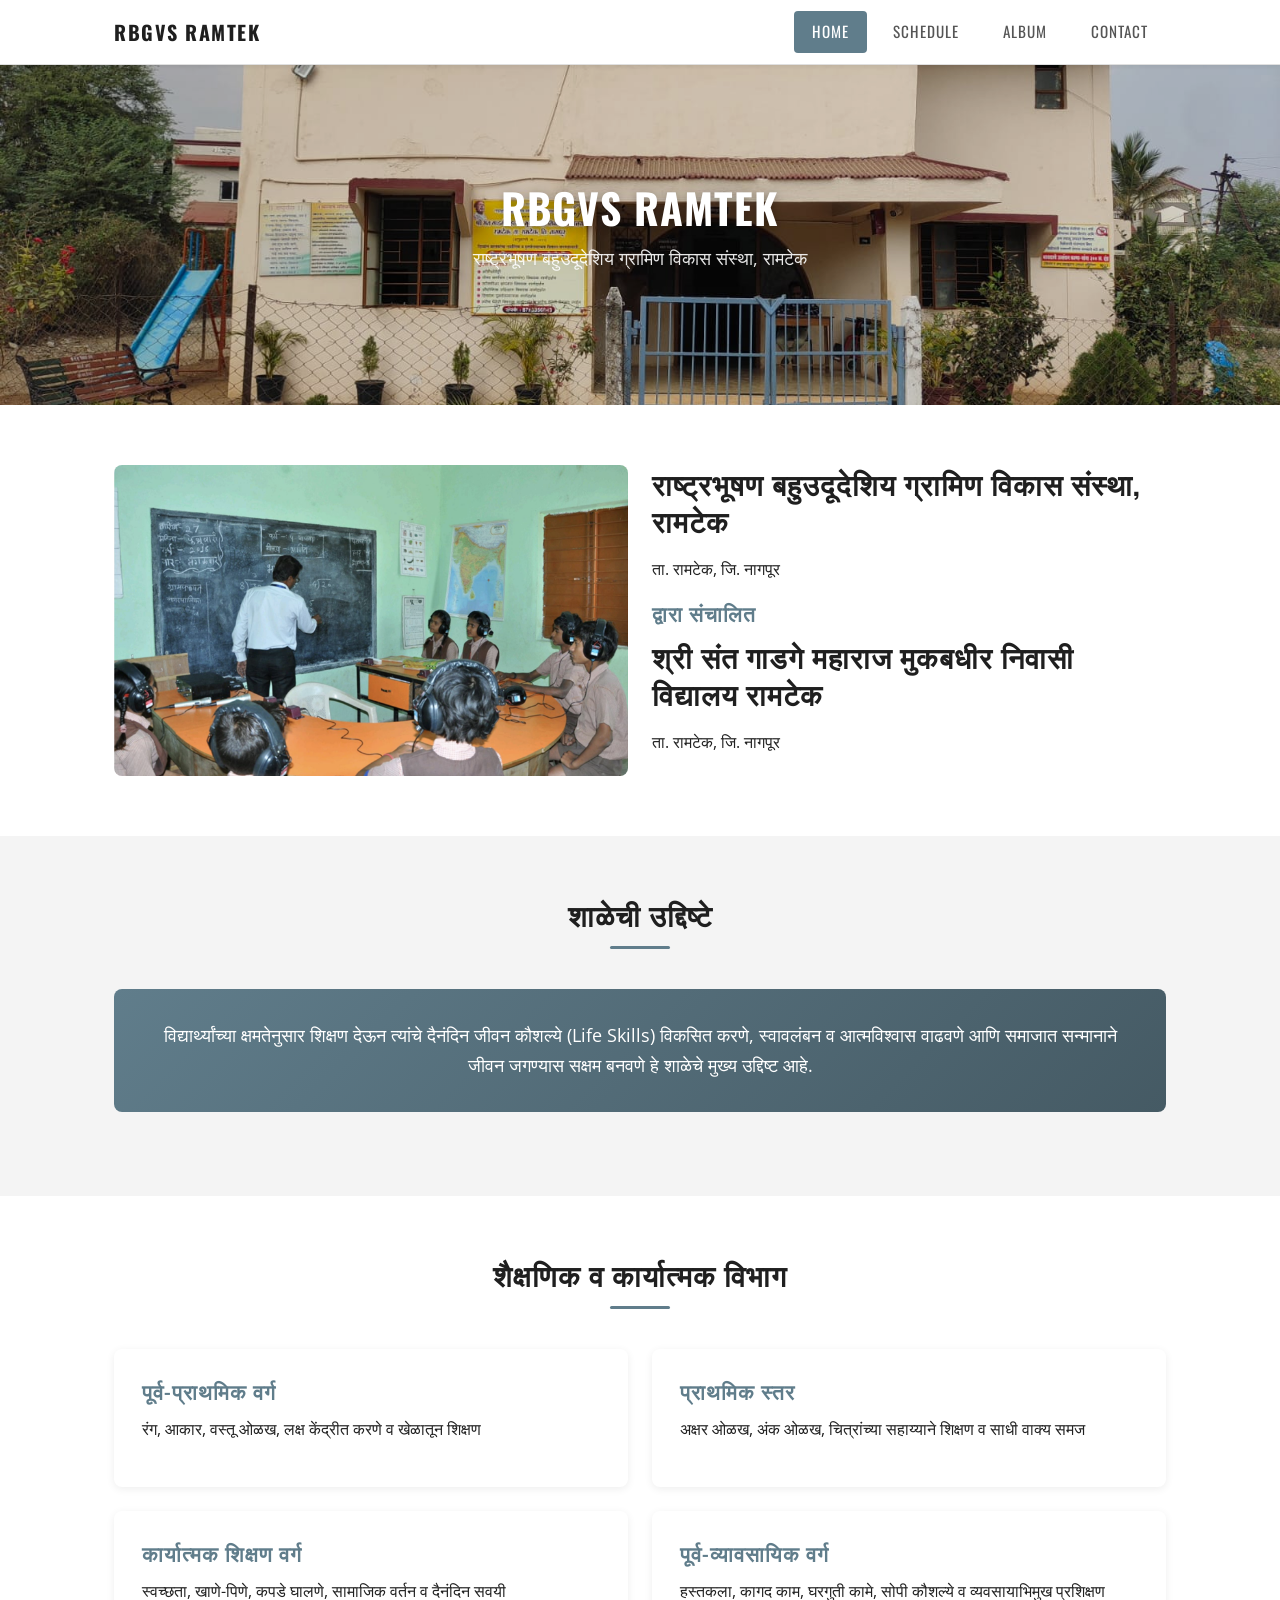
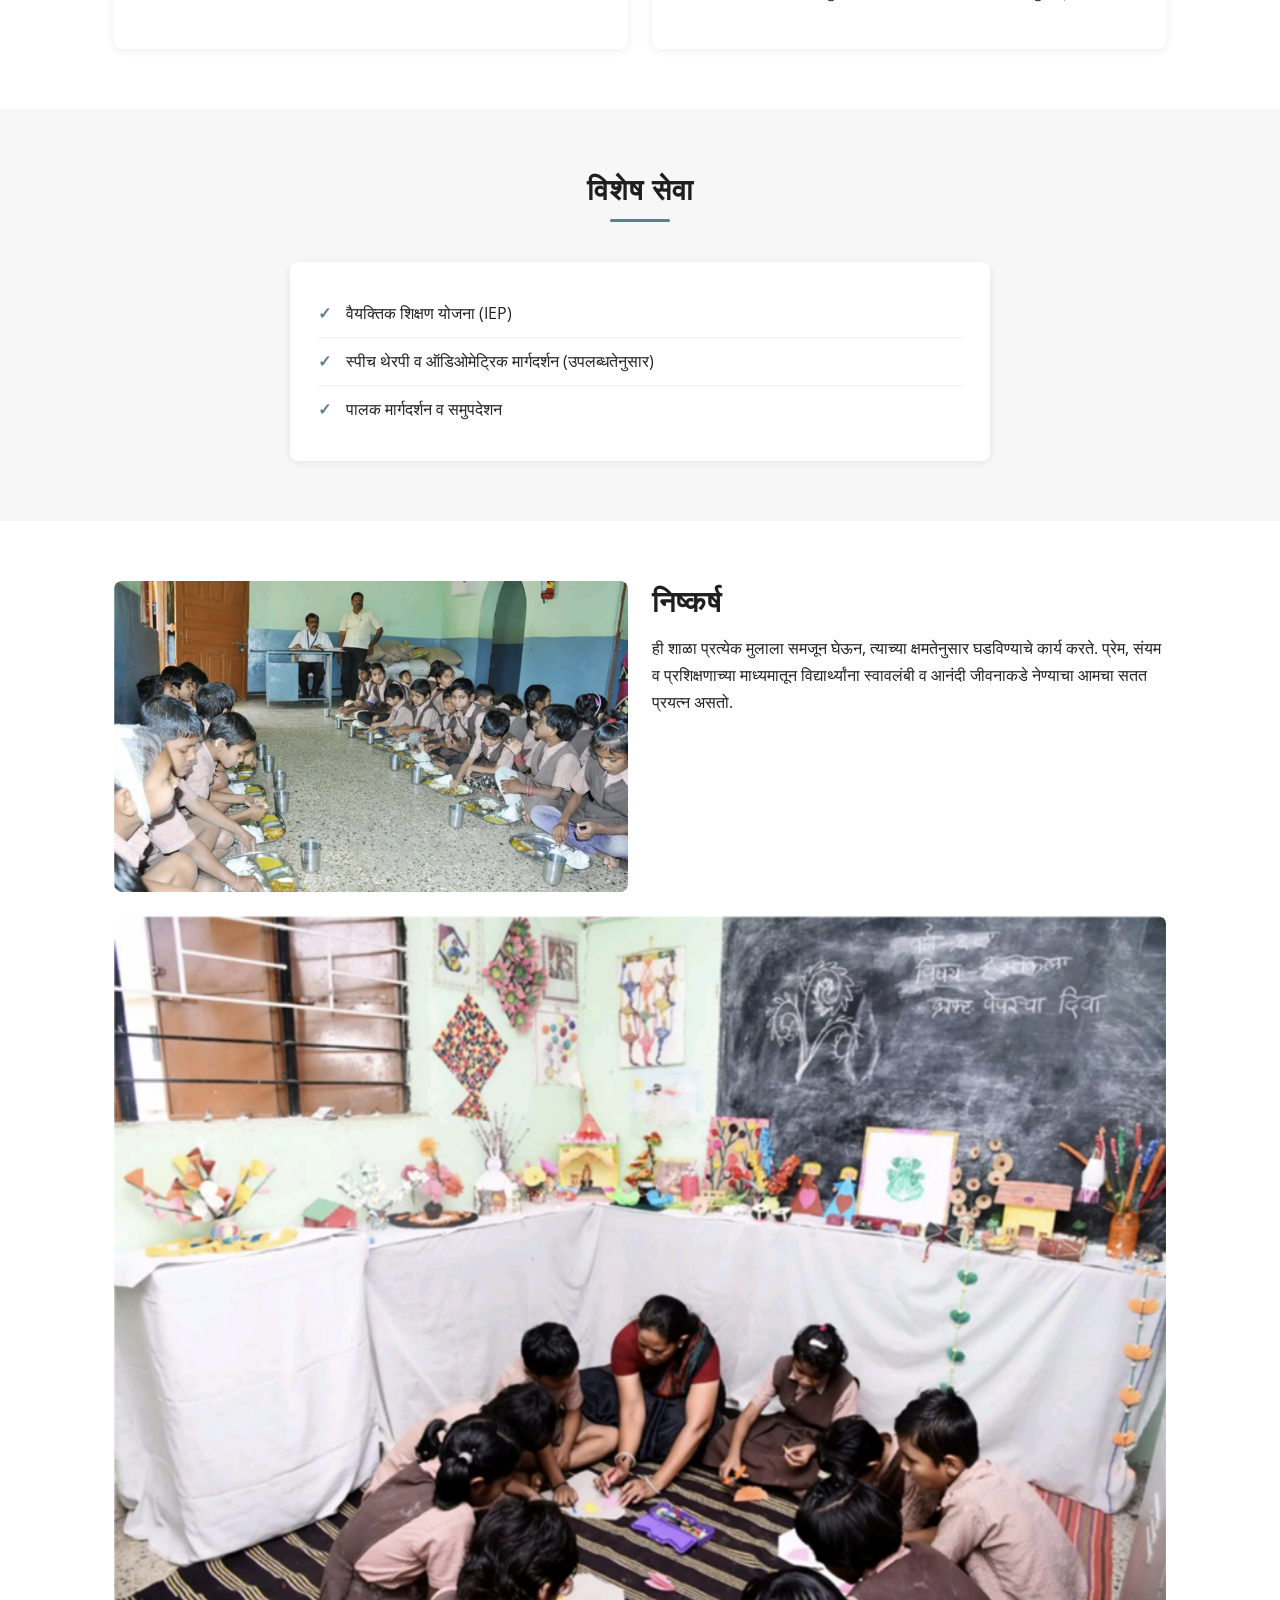
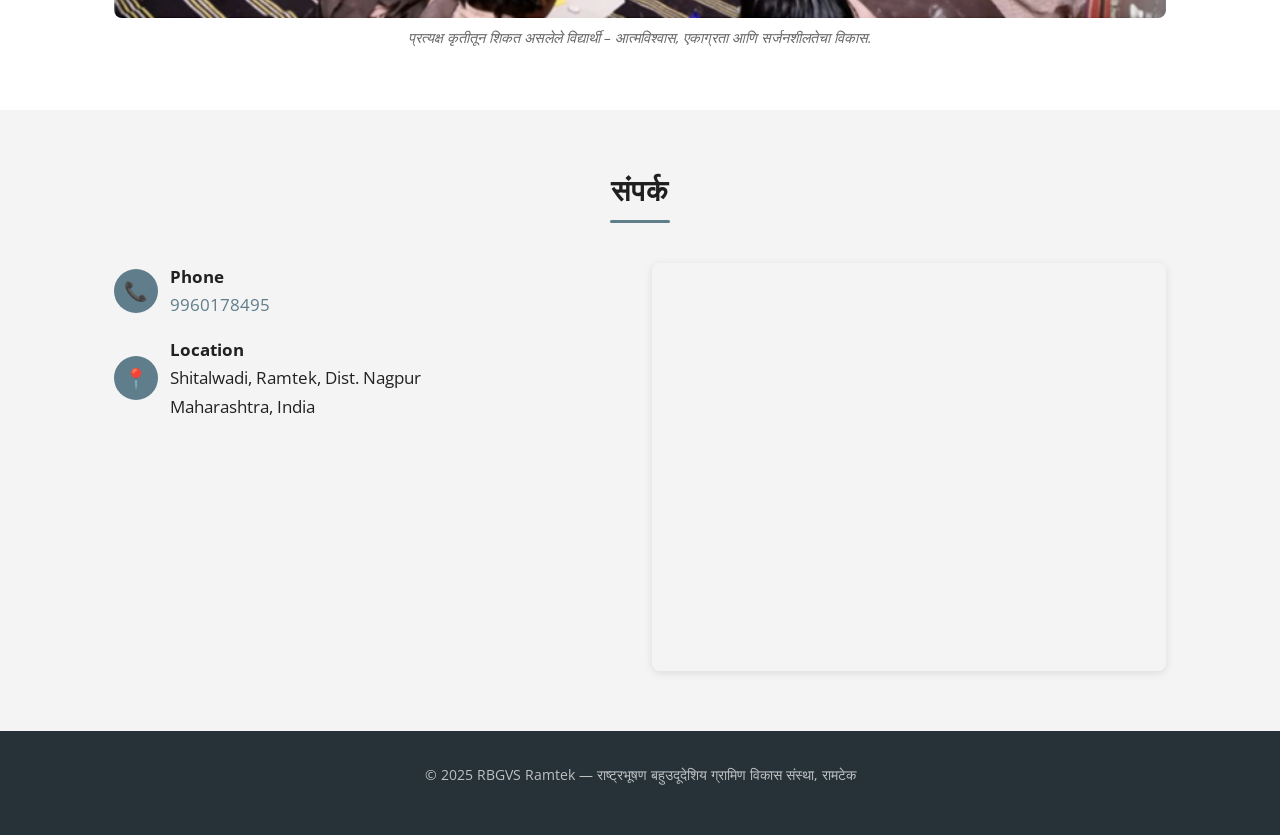
<file: index.html>
<!DOCTYPE html>
<html lang="mr">

<head>
  <meta charset="UTF-8">
  <meta name="viewport" content="width=device-width, initial-scale=1.0">
  <title>RBGVS Ramtek — Home</title>
  <meta name="description"
    content="राष्ट्रभूषण बहुउदूदेशिय ग्रामिण विकास संस्था, रामटेक — श्री संत गाडगे महाराज मुकबधीर निवासी विद्यालय">
  <meta property="og:title" content="RBGVS Ramtek">
  <meta property="og:image"
    content="https://lh3.googleusercontent.com/sitesv/[base64]w1280">
  <link rel="preconnect" href="https://fonts.googleapis.com">
  <link rel="preconnect" href="https://fonts.gstatic.com" crossorigin>
  <link
    href="https://fonts.googleapis.com/css2?family=Oswald:wght@400;600;700&family=Open+Sans:wght@400;600;700&display=swap"
    rel="stylesheet">
  <link rel="icon" type="image/png" href="main.png">
  <link rel="stylesheet" href="css/style.css">
</head>

<body>

  <!-- Navigation -->
  <nav class="navbar">
    <div class="container">
      <a href="index.html" class="navbar-brand">RBGVS Ramtek</a>
      <button class="nav-toggle" aria-label="Toggle navigation"
        onclick="document.querySelector('.nav-links').classList.toggle('open')">☰</button>
      <ul class="nav-links">
        <li><a href="index.html" class="active">Home</a></li>
        <li><a href="schedule.html">Schedule</a></li>
        <li><a href="album.html">Album</a></li>
        <li><a href="contact.html">Contact</a></li>
      </ul>
    </div>
  </nav>

  <!-- Hero Section -->
  <section class="hero" style="background-image: url('main.png');">
    <div class="hero-content">
      <h1>RBGVS Ramtek</h1>
      <p>राष्ट्रभूषण बहुउदूदेशिय ग्रामिण विकास संस्था, रामटेक</p>
    </div>
  </section>

  <!-- About Section -->
  <section class="section">
    <div class="container">
      <div class="grid-2">
        <div>
          <img src="1.png" alt="RBGVS Ramtek" style="border-radius: 8px;">
        </div>
        <div>
          <h2>राष्ट्रभूषण बहुउदूदेशिय ग्रामिण विकास संस्था, रामटेक</h2>
          <p>ता. रामटेक, जि. नागपूर</p>
          <h3 style="text-transform: none; color: #607D8B;">द्वारा संचालित</h3>
          <h2>श्री संत गाडगे महाराज मुकबधीर निवासी विद्यालय रामटेक</h2>
          <p>ता. रामटेक, जि. नागपूर</p>
        </div>
      </div>
    </div>
  </section>

  <!-- School Objectives -->
  <section class="section section--grey">
    <div class="container">
      <h2 class="section-title">शाळेची उद्दिष्टे</h2>
      <div class="highlight-box mb-3">
        <p style="font-size: 1.1rem; margin-bottom: 0;">
          विद्यार्थ्यांच्या क्षमतेनुसार शिक्षण देऊन त्यांचे दैनंदिन जीवन कौशल्ये (Life Skills) विकसित करणे, स्वावलंबन व
          आत्मविश्वास वाढवणे आणि समाजात सन्मानाने जीवन जगण्यास सक्षम बनवणे हे शाळेचे मुख्य उद्दिष्ट आहे.
        </p>
      </div>
    </div>
  </section>

  <!-- Academic & Functional Departments -->
  <section class="section">
    <div class="container">
      <h2 class="section-title">शैक्षणिक व कार्यात्मक विभाग</h2>
      <div class="grid-2">
        <div class="card">
          <h3>पूर्व-प्राथमिक वर्ग</h3>
          <p>रंग, आकार, वस्तू ओळख, लक्ष केंद्रीत करणे व खेळातून शिक्षण</p>
        </div>
        <div class="card">
          <h3>प्राथमिक स्तर</h3>
          <p>अक्षर ओळख, अंक ओळख, चित्रांच्या सहाय्याने शिक्षण व साधी वाक्य समज</p>
        </div>
        <div class="card">
          <h3>कार्यात्मक शिक्षण वर्ग</h3>
          <p>स्वच्छता, खाणे-पिणे, कपडे घालणे, सामाजिक वर्तन व दैनंदिन सवयी</p>
        </div>
        <div class="card">
          <h3>पूर्व-व्यावसायिक वर्ग</h3>
          <p>हस्तकला, कागद काम, घरगुती कामे, सोपी कौशल्ये व व्यवसायाभिमुख प्रशिक्षण</p>
        </div>
      </div>
    </div>
  </section>

  <!-- Special Services -->
  <section class="section section--light">
    <div class="container">
      <h2 class="section-title">विशेष सेवा</h2>
      <div class="card" style="max-width: 700px; margin: 0 auto;">
        <ul class="styled-list">
          <li>वैयक्तिक शिक्षण योजना (IEP)</li>
          <li>स्पीच थेरपी व ऑडिओमेट्रिक मार्गदर्शन (उपलब्धतेनुसार)</li>
          <li>पालक मार्गदर्शन व समुपदेशन</li>
        </ul>
      </div>
    </div>
  </section>

  <!-- Image + Conclusion -->
  <section class="section">
    <div class="container">
      <div class="grid-2">
        <div>
          <img src="3.png" alt="विद्यार्थी शिक्षण" style="border-radius: 8px;">
        </div>
        <div>
          <h2>निष्कर्ष</h2>
          <p>
            ही शाळा प्रत्येक मुलाला समजून घेऊन, त्याच्या क्षमतेनुसार घडविण्याचे कार्य करते. प्रेम, संयम व प्रशिक्षणाच्या
            माध्यमातून विद्यार्थ्यांना स्वावलंबी व आनंदी जीवनाकडे नेण्याचा आमचा सतत प्रयत्न असतो.
          </p>
        </div>
      </div>
      <div class="mt-3">
        <figure>
          <img src="4.png" alt="विद्यार्थी कृती" style="border-radius: 8px; width: 100%;">
          <figcaption class="gallery-caption">
            प्रत्यक्ष कृतीतून शिकत असलेले विद्यार्थी – आत्मविश्वास, एकाग्रता आणि सर्जनशीलतेचा विकास.
          </figcaption>
        </figure>
      </div>
    </div>
  </section>

  <!-- Contact & Map -->
  <section class="section section--grey">
    <div class="container">
      <h2 class="section-title">संपर्क</h2>
      <div class="grid-2">
        <div class="contact-info">
          <div class="contact-item">
            <span class="contact-icon">📞</span>
            <div>
              <strong>Phone</strong><br>
              <a href="tel:9960178495">9960178495</a>
            </div>
          </div>
          <div class="contact-item">
            <span class="contact-icon">📍</span>
            <div>
              <strong>Location</strong><br>
              Shitalwadi, Ramtek, Dist. Nagpur<br>
              Maharashtra, India
            </div>
          </div>
        </div>
        <div class="map-container">
          <iframe src="https://maps.google.com/maps?hl=en-US&q=21.395477,79.309905&z=17&output=embed" allowfullscreen
            loading="lazy" referrerpolicy="no-referrer-when-downgrade"></iframe>
        </div>
      </div>
    </div>
  </section>

  <!-- Footer -->
  <footer class="footer">
    <div class="container">
      <p>&copy; 2025 RBGVS Ramtek — राष्ट्रभूषण बहुउदूदेशिय ग्रामिण विकास संस्था, रामटेक</p>
    </div>
  </footer>

</body>

</html>
</file>
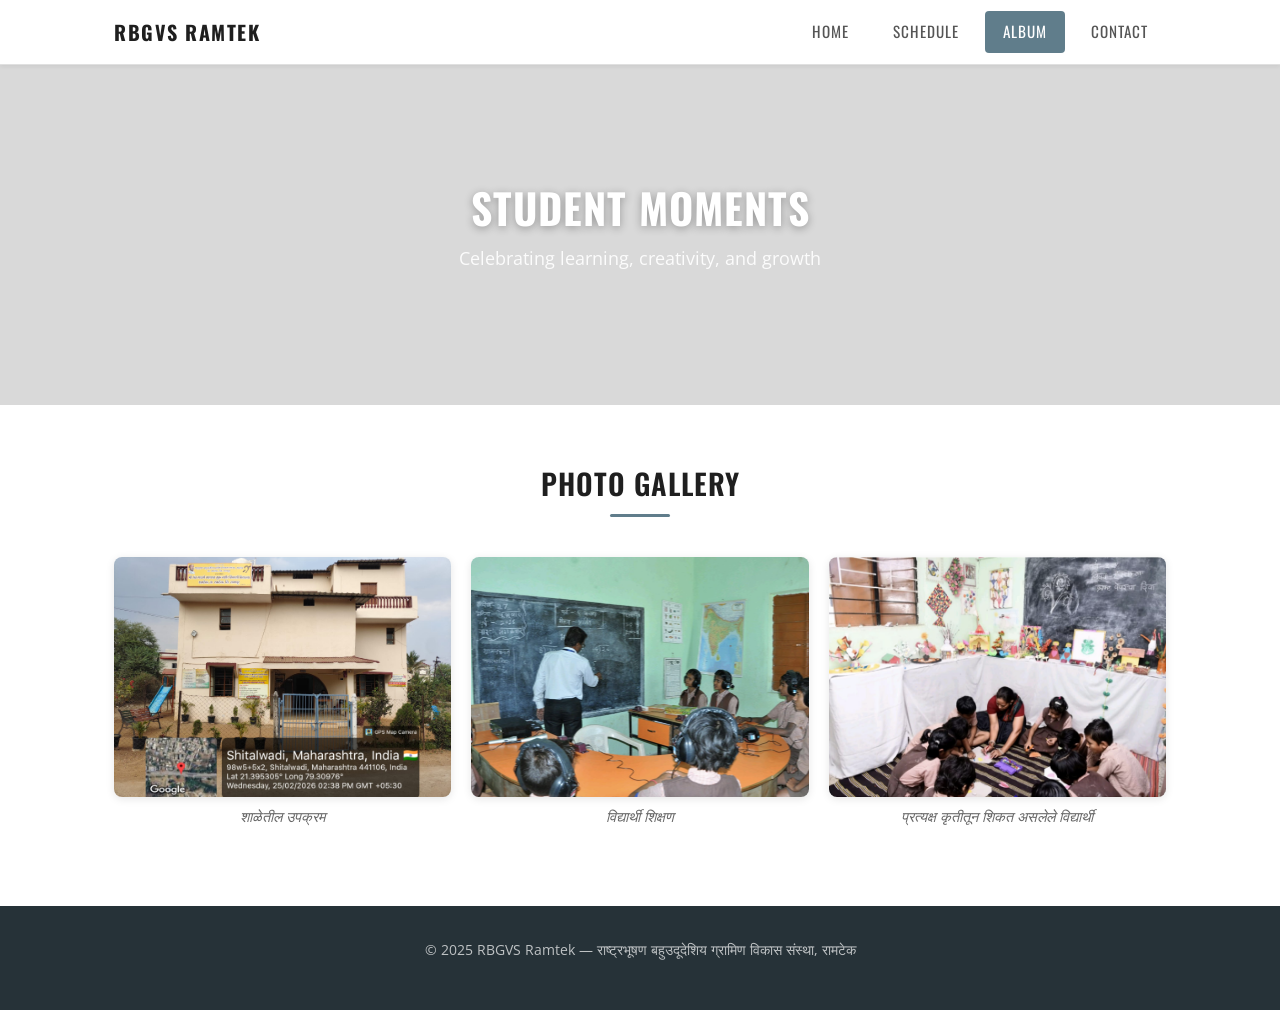
<file: album.html>
<!DOCTYPE html>
<html lang="en">

<head>
  <meta charset="UTF-8">
  <meta name="viewport" content="width=device-width, initial-scale=1.0">
  <title>RBGVS Ramtek — Album</title>
  <meta name="description" content="Student moments and photo album from RBGVS Ramtek school">
  <link rel="preconnect" href="https://fonts.googleapis.com">
  <link rel="preconnect" href="https://fonts.gstatic.com" crossorigin>
  <link
    href="https://fonts.googleapis.com/css2?family=Oswald:wght@400;600;700&family=Open+Sans:wght@400;600;700&display=swap"
    rel="stylesheet">
  <link rel="icon" type="image/png" href="main.png">
  <link rel="stylesheet" href="css/style.css">
</head>

<body>

  <!-- Navigation -->
  <nav class="navbar">
    <div class="container">
      <a href="index.html" class="navbar-brand">RBGVS Ramtek</a>
      <button class="nav-toggle" aria-label="Toggle navigation"
        onclick="document.querySelector('.nav-links').classList.toggle('open')">☰</button>
      <ul class="nav-links">
        <li><a href="index.html">Home</a></li>
        <li><a href="schedule.html">Schedule</a></li>
        <li><a href="album.html" class="active">Album</a></li>
        <li><a href="contact.html">Contact</a></li>
      </ul>
    </div>
  </nav>

  <!-- Hero Section -->
  <section class="hero"
    style="background-image: url('https://lh3.googleusercontent.com/sitesv/APaQ0SSe3ETGXWO1ke3KUgmhqgYfi1ZLv07xzNZyzpx0JYfcTrK26tUjvYfjaEUURpwKRrVb5ENp2_qKSdPU8v9dqMMZ8ddJejTH31KIf6jXVL8DXcw_N-OHi37tczmhamOztVNAoi3IInH9DwDbqxSggMh5UDqxHoh_G4WigrbIgXU5yEIt6nLpUqA_xNA=w16383');">
    <div class="hero-content">
      <h1>Student Moments</h1>
      <p>Celebrating learning, creativity, and growth</p>
    </div>
  </section>

  <!-- Gallery Section -->
  <section class="section">
    <div class="container">
      <h2 class="section-title">Photo Gallery</h2>
      <div class="gallery">
        <div>
          <img src="main.png" alt="School activities">
          <p class="gallery-caption">शाळेतील उपक्रम</p>
        </div>
        <div>
          <img src="1.png" alt="Students learning">
          <p class="gallery-caption">विद्यार्थी शिक्षण</p>
        </div>
        <div>
          <img src="4.png" alt="Practical learning">
          <p class="gallery-caption">प्रत्यक्ष कृतीतून शिकत असलेले विद्यार्थी</p>
        </div>
      </div>
    </div>
  </section>

  <!-- Newsletter Section -->
  <!-- <section class="section section--grey">
    <div class="container">
      <h2 class="section-title">Monthly Newsletter</h2>
      <p class="text-center mb-3">Stay up to date about the latest activities happening in our school. Parents,
        students, and staff can find monthly updates here.</p>
      <div class="grid-3">
        <div class="card text-center">
          <h3>📰 Newsletter — January</h3>
          <p>Coming soon</p>
        </div>
        <div class="card text-center">
          <h3>📰 Newsletter — February</h3>
          <p>Coming soon</p>
        </div>
        <div class="card text-center">
          <h3>📰 Newsletter — March</h3>
          <p>Coming soon</p>
        </div>
        <div class="card text-center">
          <h3>📰 Newsletter — April</h3>
          <p>Coming soon</p>
        </div>
        <div class="card text-center">
          <h3>📰 Newsletter — May</h3>
          <p>Coming soon</p>
        </div>
        <div class="card text-center">
          <h3>📰 Newsletter — June</h3>
          <p>Coming soon</p>
        </div>
      </div>
    </div>
  </section> -->

  <!-- Footer -->
  <footer class="footer">
    <div class="container">
      <p>&copy; 2025 RBGVS Ramtek — राष्ट्रभूषण बहुउदूदेशिय ग्रामिण विकास संस्था, रामटेक</p>
    </div>
  </footer>

</body>

</html>
</file>
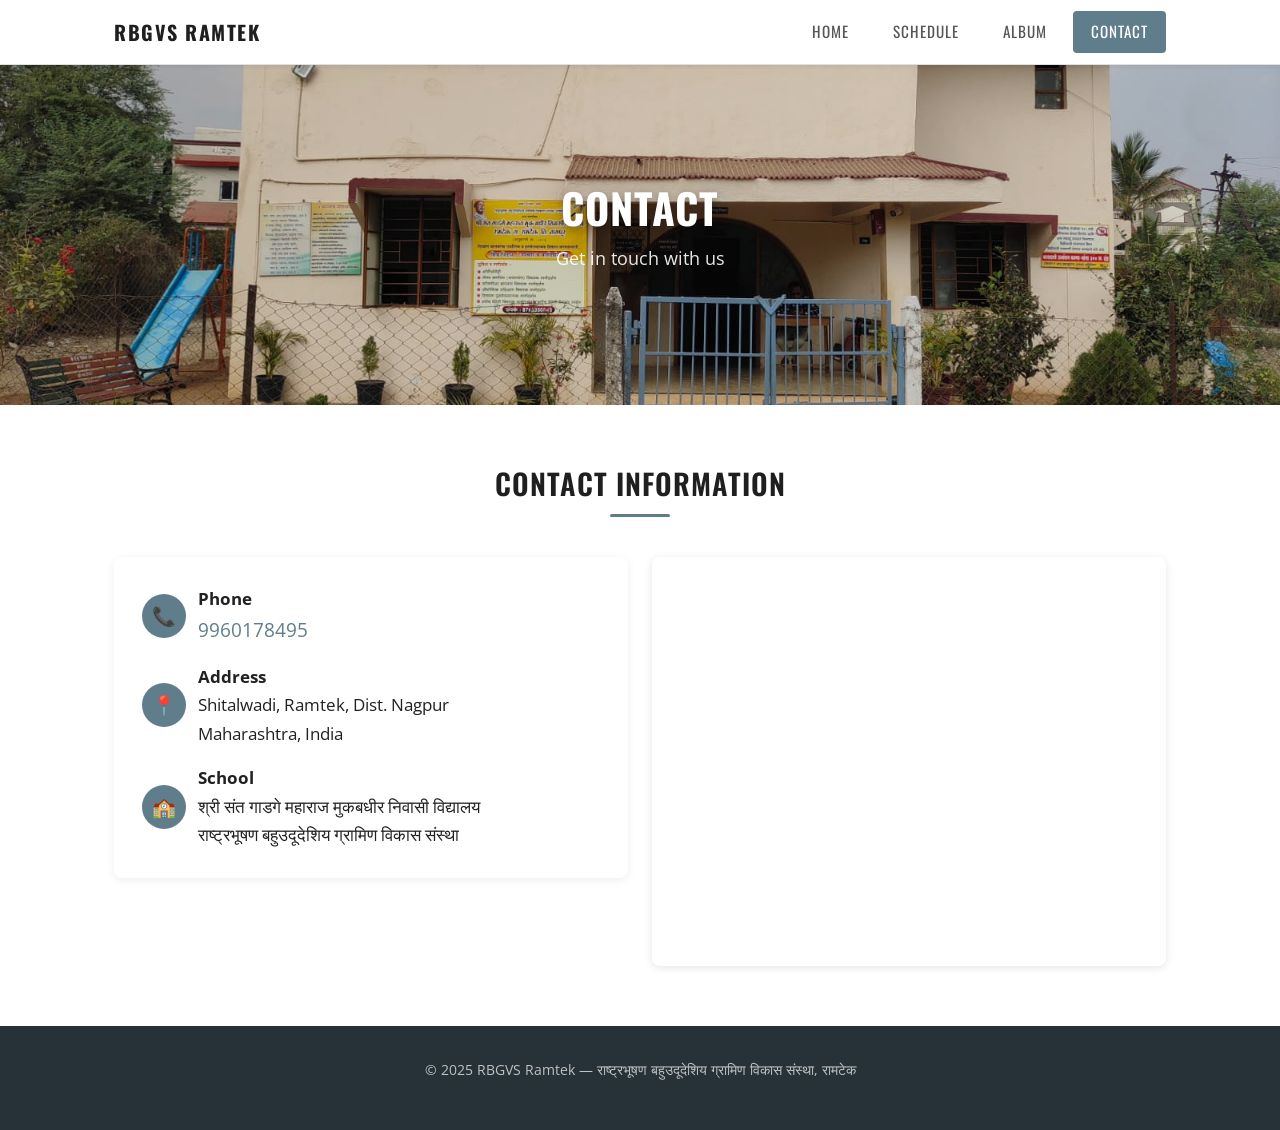
<file: contact.html>
<!DOCTYPE html>
<html lang="en">

<head>
  <meta charset="UTF-8">
  <meta name="viewport" content="width=device-width, initial-scale=1.0">
  <title>RBGVS Ramtek — Contact</title>
  <meta name="description" content="Contact information and location of RBGVS Ramtek school, Ramtek, Nagpur">
  <link rel="preconnect" href="https://fonts.googleapis.com">
  <link rel="preconnect" href="https://fonts.gstatic.com" crossorigin>
  <link
    href="https://fonts.googleapis.com/css2?family=Oswald:wght@400;600;700&family=Open+Sans:wght@400;600;700&display=swap"
    rel="stylesheet">
  <link rel="icon" type="image/png" href="main.png">
  <link rel="stylesheet" href="css/style.css">
</head>

<body>

  <!-- Navigation -->
  <nav class="navbar">
    <div class="container">
      <a href="index.html" class="navbar-brand">RBGVS Ramtek</a>
      <button class="nav-toggle" aria-label="Toggle navigation"
        onclick="document.querySelector('.nav-links').classList.toggle('open')">☰</button>
      <ul class="nav-links">
        <li><a href="index.html">Home</a></li>
        <li><a href="schedule.html">Schedule</a></li>
        <li><a href="album.html">Album</a></li>
        <li><a href="contact.html" class="active">Contact</a></li>
      </ul>
    </div>
  </nav>

  <!-- Hero Section -->
  <section class="hero" style="background-image: url('main.png');">
    <div class="hero-content">
      <h1>Contact</h1>
      <p>Get in touch with us</p>
    </div>
  </section>

  <!-- Contact Information -->
  <section class="section">
    <div class="container">
      <h2 class="section-title">Contact Information</h2>
      <div class="grid-2">
        <div>
          <div class="card">
            <div class="contact-info">
              <div class="contact-item">
                <span class="contact-icon">📞</span>
                <div>
                  <strong>Phone</strong><br>
                  <a href="tel:9960178495" style="font-size: 1.2rem;">9960178495</a>
                </div>
              </div>
              <div class="contact-item">
                <span class="contact-icon">📍</span>
                <div>
                  <strong>Address</strong><br>
                  Shitalwadi, Ramtek, Dist. Nagpur<br>
                  Maharashtra, India
                </div>
              </div>
              <div class="contact-item">
                <span class="contact-icon">🏫</span>
                <div>
                  <strong>School</strong><br>
                  श्री संत गाडगे महाराज मुकबधीर निवासी विद्यालय<br>
                  राष्ट्रभूषण बहुउदूदेशिय ग्रामिण विकास संस्था
                </div>
              </div>
            </div>
          </div>
        </div>
        <div class="map-container">
          <iframe src="https://maps.google.com/maps?hl=en-US&q=21.395477,79.309905&z=17&output=embed" allowfullscreen
            loading="lazy" referrerpolicy="no-referrer-when-downgrade"></iframe>
        </div>
      </div>
    </div>
  </section>

  <!-- Footer -->
  <footer class="footer">
    <div class="container">
      <p>&copy; 2025 RBGVS Ramtek — राष्ट्रभूषण बहुउदूदेशिय ग्रामिण विकास संस्था, रामटेक</p>
    </div>
  </footer>

</body>

</html>
</file>
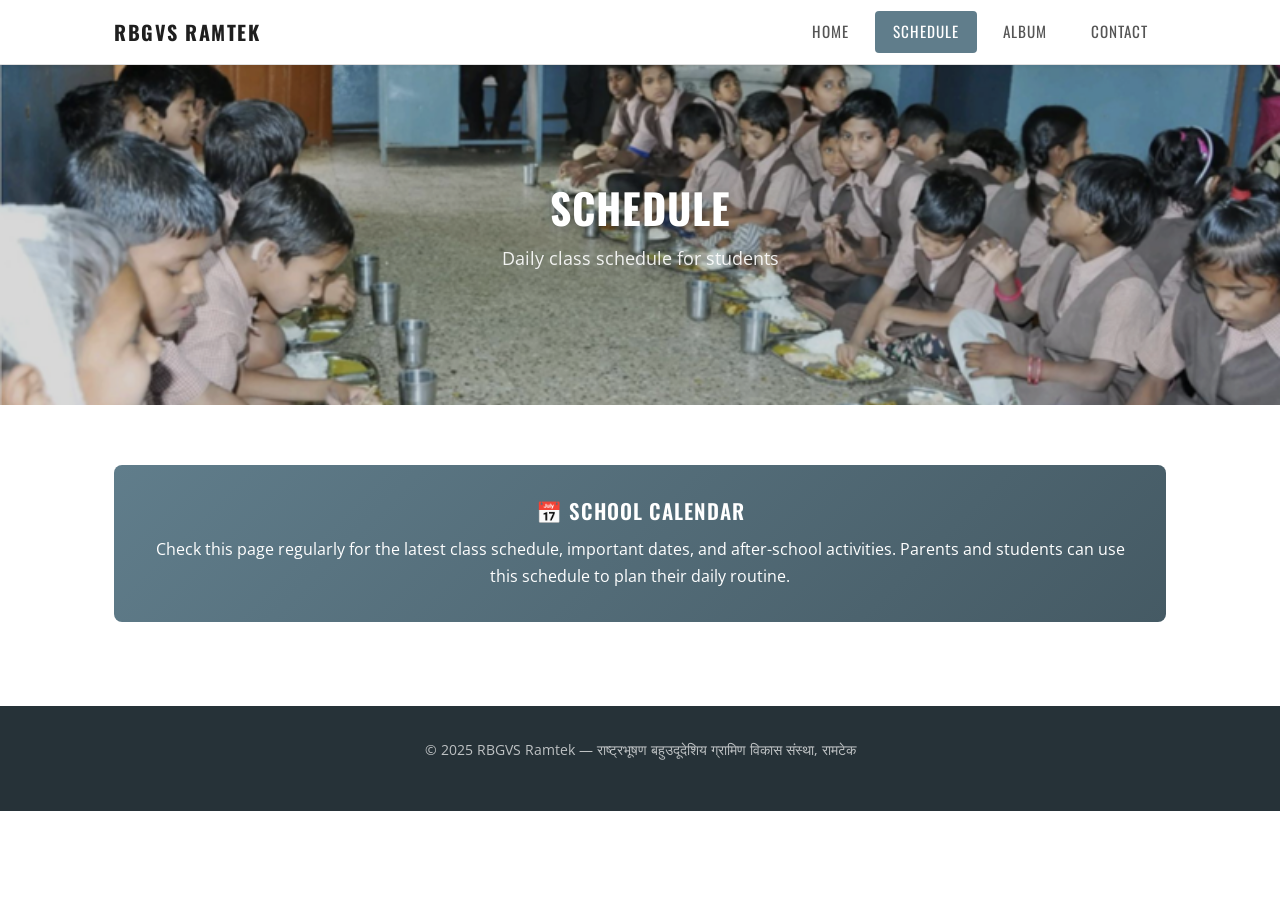
<file: schedule.html>
<!DOCTYPE html>
<html lang="en">

<head>
  <meta charset="UTF-8">
  <meta name="viewport" content="width=device-width, initial-scale=1.0">
  <title>RBGVS Ramtek — Schedule</title>
  <meta name="description" content="Daily schedule for students at RBGVS Ramtek school">
  <link rel="preconnect" href="https://fonts.googleapis.com">
  <link rel="preconnect" href="https://fonts.gstatic.com" crossorigin>
  <link
    href="https://fonts.googleapis.com/css2?family=Oswald:wght@400;600;700&family=Open+Sans:wght@400;600;700&display=swap"
    rel="stylesheet">
  <link rel="icon" type="image/png" href="main.png">
  <link rel="stylesheet" href="css/style.css">
</head>

<body>

  <!-- Navigation -->
  <nav class="navbar">
    <div class="container">
      <a href="index.html" class="navbar-brand">RBGVS Ramtek</a>
      <button class="nav-toggle" aria-label="Toggle navigation"
        onclick="document.querySelector('.nav-links').classList.toggle('open')">☰</button>
      <ul class="nav-links">
        <li><a href="index.html">Home</a></li>
        <li><a href="schedule.html" class="active">Schedule</a></li>
        <li><a href="album.html">Album</a></li>
        <li><a href="contact.html">Contact</a></li>
      </ul>
    </div>
  </nav>

  <!-- Hero Section -->
  <section class="hero" style="background-image: url('3.png');">
    <div class="hero-content">
      <h1>Schedule</h1>
      <p>Daily class schedule for students</p>
    </div>
  </section>

  <!-- Calendar Info -->
  <section class="section">
    <div class="container">
      <div class="highlight-box mb-3">
        <h3>📅 School Calendar</h3>
        <p style="margin-bottom: 0;">
          Check this page regularly for the latest class schedule, important dates, and after-school activities. Parents
          and students can use this schedule to plan their daily routine.
        </p>
      </div>
    </div>
  </section>

  <!-- Daily Schedule
  <section class="section section--grey">
    <div class="container">
      <h2 class="section-title">Daily Schedule</h2>
      <table class="schedule-table">
        <thead>
          <tr>
            <th>Time</th>
            <th>Activity</th>
          </tr>
        </thead>
        <tbody>
          <tr>
            <td>8:55 a.m. – 9:25 a.m.</td>
            <td>Morning Work</td>
          </tr>
          <tr>
            <td>9:25 a.m. – 10:55 a.m.</td>
            <td>Reading</td>
          </tr>
          <tr>
            <td>11:00 a.m. – 11:35 a.m.</td>
            <td>Lunch / Break</td>
          </tr>
          <tr>
            <td>11:45 a.m. – 12:45 p.m.</td>
            <td>Maths</td>
          </tr>
          <tr>
            <td>12:45 p.m. – 1:30 p.m.</td>
            <td>Writing</td>
          </tr>
          <tr>
            <td>1:30 p.m. – 2:00 p.m.</td>
            <td>Snack / Break</td>
          </tr>
          <tr>
            <td>2:00 p.m. – 2:35 p.m.</td>
            <td>Social Studies</td>
          </tr>
          <tr>
            <td>2:40 p.m. – 3:25 p.m.</td>
            <td>Science</td>
          </tr>
          <tr>
            <td>3:25 p.m. – 3:35 p.m.</td>
            <td>End of Day</td>
          </tr>
        </tbody>
      </table>
    </div>
  </section> -->

  <!-- Footer -->
  <footer class="footer">
    <div class="container">
      <p>&copy; 2025 RBGVS Ramtek — राष्ट्रभूषण बहुउदूदेशिय ग्रामिण विकास संस्था, रामटेक</p>
    </div>
  </footer>

</body>

</html>
</file>
<file: css/style.css>
/* ========================================
   RBGVS Ramtek — Static Site Stylesheet
   Theme: Impression (Google Sites recreation)
   Fonts: Oswald + Open Sans
   Primary Color: #607D8B (Blue Grey)
   ======================================== */

/* --- Reset & Base --- */
*, *::before, *::after {
  box-sizing: border-box;
  margin: 0;
  padding: 0;
}

html {
  scroll-behavior: smooth;
}

body {
  font-family: 'Open Sans', Arial, sans-serif;
  font-size: 16px;
  line-height: 1.7;
  color: #212121;
  background-color: #fff;
}

a {
  color: #607D8B;
  text-decoration: none;
  transition: color 0.2s;
}

a:hover {
  color: #455A64;
  text-decoration: underline;
}

img {
  max-width: 100%;
  height: auto;
  display: block;
}

/* --- Typography --- */
h1, h2, h3, h4, h5 {
  font-family: 'Oswald', Arial, sans-serif;
  text-transform: uppercase;
  letter-spacing: 1px;
  color: #1F1F1F;
  line-height: 1.3;
}

h1 { font-size: 2.4rem; font-weight: 700; }
h2 { font-size: 1.8rem; font-weight: 600; margin-bottom: 1rem; }
h3 { font-size: 1.3rem; font-weight: 600; margin-bottom: 0.75rem; }

p {
  margin-bottom: 1rem;
}

/* --- Layout --- */
.container {
  max-width: 1100px;
  margin: 0 auto;
  padding: 0 24px;
}

/* --- Navigation --- */
.navbar {
  background-color: #fff;
  border-bottom: 1px solid #e0e0e0;
  position: sticky;
  top: 0;
  z-index: 100;
  box-shadow: 0 2px 4px rgba(0,0,0,0.06);
}

.navbar .container {
  display: flex;
  align-items: center;
  justify-content: space-between;
  height: 64px;
}

.navbar-brand {
  font-family: 'Oswald', Arial, sans-serif;
  font-size: 1.25rem;
  font-weight: 700;
  text-transform: uppercase;
  letter-spacing: 1.5px;
  color: #1F1F1F;
}

.navbar-brand:hover {
  color: #607D8B;
  text-decoration: none;
}

.nav-links {
  display: flex;
  list-style: none;
  gap: 8px;
}

.nav-links a {
  display: block;
  padding: 8px 18px;
  font-family: 'Oswald', Arial, sans-serif;
  font-size: 0.95rem;
  font-weight: 400;
  text-transform: uppercase;
  letter-spacing: 1px;
  color: #555;
  border-radius: 4px;
  transition: background 0.2s, color 0.2s;
}

.nav-links a:hover,
.nav-links a.active {
  background-color: #607D8B;
  color: #fff;
  text-decoration: none;
}

/* Mobile nav toggle */
.nav-toggle {
  display: none;
  background: none;
  border: none;
  font-size: 1.6rem;
  cursor: pointer;
  color: #1F1F1F;
  padding: 4px;
}

/* --- Hero Section --- */
.hero {
  position: relative;
  min-height: 340px;
  display: flex;
  align-items: center;
  justify-content: center;
  text-align: center;
  background-size: cover;
  background-position: center;
  overflow: hidden;
}

.hero::before {
  content: '';
  position: absolute;
  inset: 0;
  background: rgba(0,0,0,0.15);
}

.hero-content {
  position: relative;
  z-index: 1;
  padding: 40px 24px;
  max-width: 800px;
}

.hero h1 {
  color: #fff;
  font-size: 2.6rem;
  margin-bottom: 0.5rem;
  text-shadow: 0 2px 8px rgba(0,0,0,0.3);
}

.hero p {
  color: rgba(255,255,255,0.9);
  font-size: 1.15rem;
}

/* --- Sections --- */
.section {
  padding: 60px 0;
}

.section--grey {
  background-color: #F4F4F4;
}

.section--light {
  background-color: #F7F7F7;
}

.section-title {
  text-align: center;
  margin-bottom: 2.5rem;
  position: relative;
}

.section-title::after {
  content: '';
  display: block;
  width: 60px;
  height: 3px;
  background: #607D8B;
  margin: 12px auto 0;
  border-radius: 2px;
}

/* --- Cards / Boxes --- */
.card {
  background: #fff;
  border-radius: 8px;
  padding: 28px;
  box-shadow: 0 2px 8px rgba(0,0,0,0.07);
  transition: transform 0.2s, box-shadow 0.2s;
}

.card:hover {
  transform: translateY(-2px);
  box-shadow: 0 4px 16px rgba(0,0,0,0.1);
}

.card h3 {
  color: #607D8B;
}

/* --- Grid Layouts --- */
.grid-2 {
  display: grid;
  grid-template-columns: repeat(2, 1fr);
  gap: 24px;
}

.grid-3 {
  display: grid;
  grid-template-columns: repeat(3, 1fr);
  gap: 24px;
}

/* --- Image Gallery --- */
.gallery {
  display: grid;
  grid-template-columns: repeat(auto-fill, minmax(280px, 1fr));
  gap: 20px;
}

.gallery img {
  width: 100%;
  height: 240px;
  object-fit: cover;
  border-radius: 8px;
  box-shadow: 0 2px 8px rgba(0,0,0,0.1);
  transition: transform 0.3s;
}

.gallery img:hover {
  transform: scale(1.02);
}

.gallery-caption {
  text-align: center;
  font-size: 0.9rem;
  color: #666;
  margin-top: 8px;
  font-style: italic;
}

/* --- Table --- */
.schedule-table {
  width: 100%;
  border-collapse: collapse;
  background: #fff;
  border-radius: 8px;
  overflow: hidden;
  box-shadow: 0 2px 8px rgba(0,0,0,0.07);
}

.schedule-table thead {
  background: #607D8B;
  color: #fff;
}

.schedule-table th,
.schedule-table td {
  padding: 14px 20px;
  text-align: left;
  font-size: 0.95rem;
}

.schedule-table th {
  font-family: 'Oswald', Arial, sans-serif;
  font-weight: 600;
  text-transform: uppercase;
  letter-spacing: 1px;
  font-size: 0.9rem;
}

.schedule-table tbody tr {
  border-bottom: 1px solid #eee;
  transition: background 0.15s;
}

.schedule-table tbody tr:last-child {
  border-bottom: none;
}

.schedule-table tbody tr:hover {
  background-color: #f5f8fa;
}

/* --- Map --- */
.map-container {
  border-radius: 8px;
  overflow: hidden;
  box-shadow: 0 2px 8px rgba(0,0,0,0.1);
}

.map-container iframe {
  width: 100%;
  height: 400px;
  border: 0;
}

/* --- Contact Info --- */
.contact-info {
  display: flex;
  flex-direction: column;
  gap: 16px;
}

.contact-item {
  display: flex;
  align-items: center;
  gap: 12px;
  font-size: 1.05rem;
}

.contact-icon {
  width: 44px;
  height: 44px;
  border-radius: 50%;
  background: #607D8B;
  color: #fff;
  display: flex;
  align-items: center;
  justify-content: center;
  flex-shrink: 0;
  font-size: 1.2rem;
}

/* --- Footer --- */
.footer {
  background: #263238;
  color: rgba(255,255,255,0.7);
  text-align: center;
  padding: 32px 24px;
  font-size: 0.9rem;
}

.footer a {
  color: rgba(255,255,255,0.9);
}

.footer a:hover {
  color: #fff;
}

/* --- Utility --- */
.text-center { text-align: center; }
.mt-1 { margin-top: 8px; }
.mt-2 { margin-top: 16px; }
.mt-3 { margin-top: 24px; }
.mb-2 { margin-bottom: 16px; }
.mb-3 { margin-bottom: 24px; }

/* --- Highlight Box --- */
.highlight-box {
  background: linear-gradient(135deg, #607D8B 0%, #455A64 100%);
  color: #fff;
  padding: 32px;
  border-radius: 8px;
  text-align: center;
}

.highlight-box h2,
.highlight-box h3 {
  color: #fff;
}

/* --- List Styled --- */
.styled-list {
  list-style: none;
  padding: 0;
}

.styled-list li {
  padding: 10px 0 10px 28px;
  position: relative;
  border-bottom: 1px solid #eee;
}

.styled-list li:last-child {
  border-bottom: none;
}

.styled-list li::before {
  content: '✓';
  position: absolute;
  left: 0;
  color: #607D8B;
  font-weight: 700;
}

/* --- Responsive --- */
@media (max-width: 768px) {
  .hero { min-height: 260px; }
  .hero h1 { font-size: 1.8rem; }
  h1 { font-size: 1.8rem; }
  h2 { font-size: 1.4rem; }

  .grid-2,
  .grid-3 {
    grid-template-columns: 1fr;
  }

  .nav-links {
    display: none;
    flex-direction: column;
    position: absolute;
    top: 64px;
    left: 0;
    right: 0;
    background: #fff;
    border-bottom: 1px solid #e0e0e0;
    padding: 16px;
    box-shadow: 0 4px 8px rgba(0,0,0,0.1);
  }

  .nav-links.open {
    display: flex;
  }

  .nav-toggle {
    display: block;
  }

  .section {
    padding: 40px 0;
  }

  .schedule-table th,
  .schedule-table td {
    padding: 10px 12px;
    font-size: 0.85rem;
  }
}
</file>
